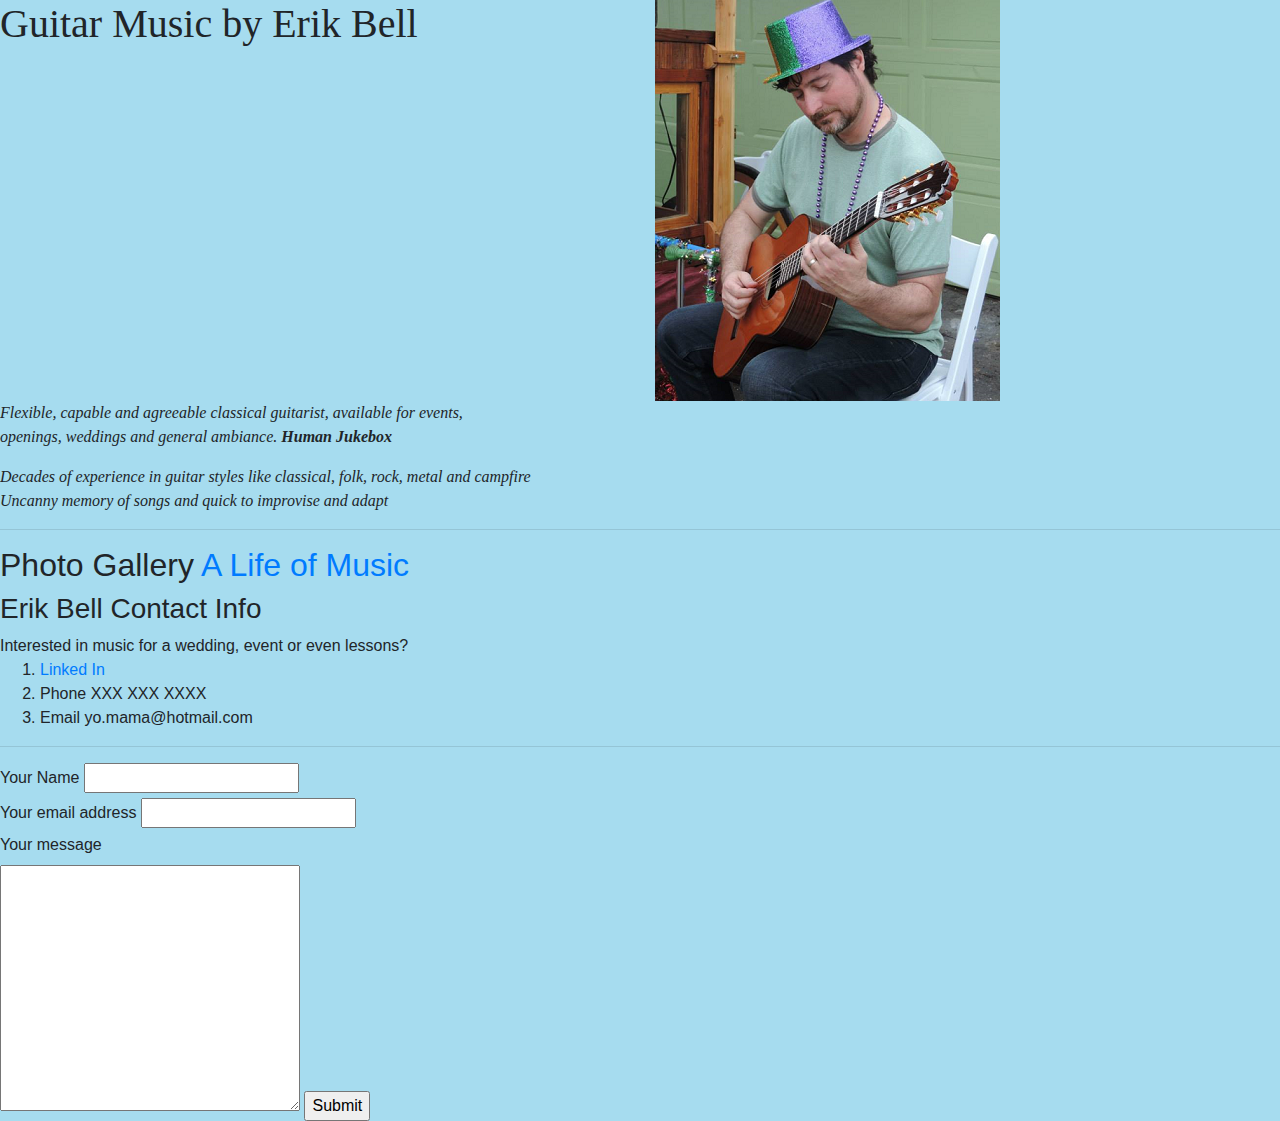
<file: index.html>
<!DOCTYPE html>
<html lang="en" dir="ltr">

<head>
  <meta charset="utf-8">
  <title>Guitar Music by Erik Bell</title>
  <link rel="stylesheet" href="https://stackpath.bootstrapcdn.com/bootstrap/4.5.2/css/bootstrap.min.css" integrity="sha384-JcKb8q3iqJ61gNV9KGb8thSsNjpSL0n8PARn9HuZOnIxN0hoP+VmmDGMN5t9UJ0Z" crossorigin="anonymous">
<link rel="stylesheet" href="css/styles.css">
<script src="https://code.jquery.com/jquery-3.5.1.slim.min.js" integrity="sha384-DfXdz2htPH0lsSSs5nCTpuj/zy4C+OGpamoFVy38MVBnE+IbbVYUew+OrCXaRkfj" crossorigin="anonymous"></script>
<script src="https://cdn.jsdelivr.net/npm/popper.js@1.16.1/dist/umd/popper.min.js" integrity="sha384-9/reFTGAW83EW2RDu2S0VKaIzap3H66lZH81PoYlFhbGU+6BZp6G7niu735Sk7lN" crossorigin="anonymous"></script>
<script src="https://stackpath.bootstrapcdn.com/bootstrap/4.5.2/js/bootstrap.min.js" integrity="sha384-B4gt1jrGC7Jh4AgTPSdUtOBvfO8shuf57BaghqFfPlYxofvL8/KUEfYiJOMMV+rV" crossorigin="anonymous"></script>

    <link rel="icon" href="favicon.ico"

</head>

<body>
<div class="intro">
    <div class="row">

  <div class="col-lg-6">
    <H1>Guitar Music by Erik Bell</H1>
  </div>
  <div class="col-lg-6">
  <img src="images/mardi_gras.png" alt="Erik Plays Guitar At Party" />
</div>
      </div>
  <p>
    <em>Flexible, capable and agreeable classical guitarist, available for events,
      <br />
      openings, weddings and general ambiance. <strong>Human Jukebox</strong></em>
  </p>




  <p>
    <em>
      Decades of experience in guitar styles like classical, folk, rock, metal and campfire
      <br />
      Uncanny memory of songs and quick to improvise and adapt

    </em>
  </p>
</div>
  <hr size="3" />
  <h2>Photo Gallery  <a href="experience.html">A Life of Music</a>
  </h2>
  <h3>Erik Bell Contact Info</h3>
  Interested in music for a wedding, event or even lessons?
  <ol>
    <li>
      <a href="https://www.linkedin.com/in/erik-t-bell">Linked In</a>
    </li>
    <li>
      Phone XXX XXX XXXX
    </li>
    <li>
      Email yo.mama@hotmail.com
    </li>
  </ol>
  <hr>


  <form action="mailto:bell_erik@hotmail.com" method="post" enctype="text/plain">
  <label>Your Name</label>
  <input type="text" name="Yourname" value=""><br />
  <label>Your email address</label>
  <input type="email" name="Youremail" value=""><br />
  <label>Your message</label><br />
  <textarea name="Yourmessage" rows="10" cols="30"></textarea>
  <input type="submit">

  </form>


</body>

</html>
</file>
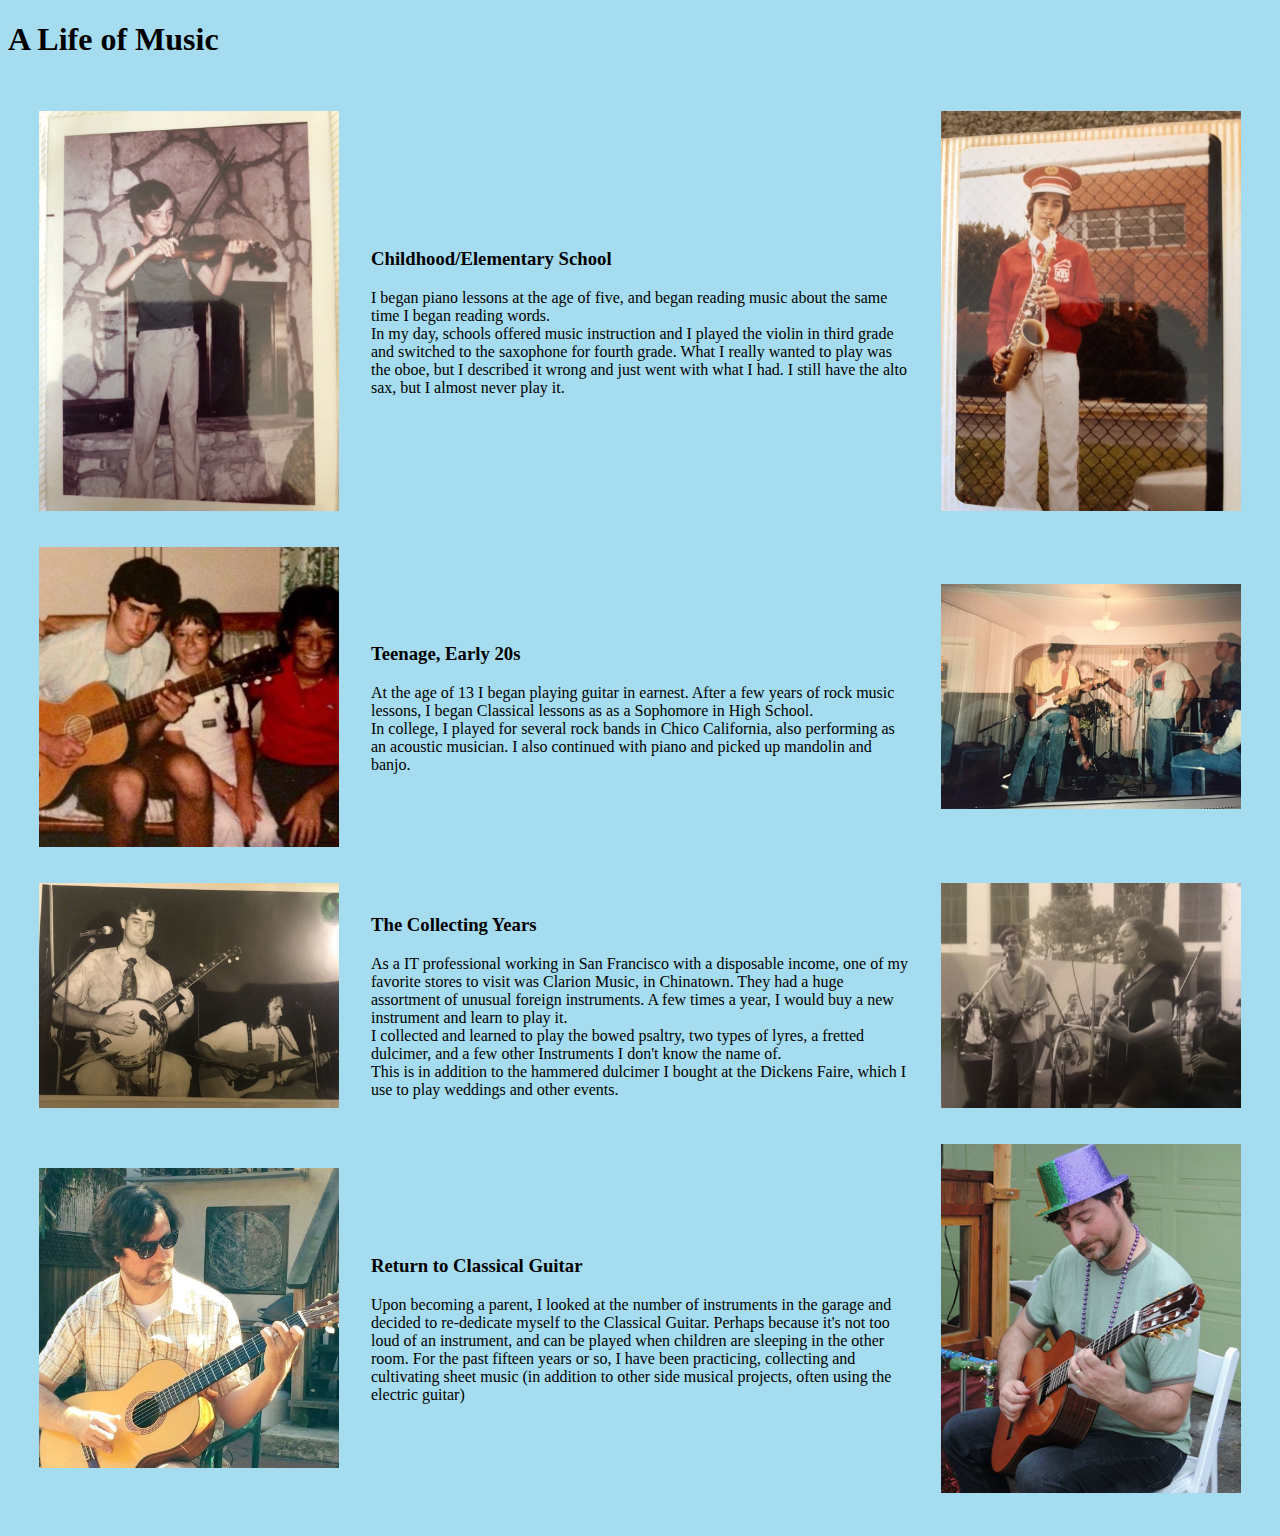
<file: experience.html>
<!DOCTYPE html>
<html lang="en" dir="ltr">
  <head>
    <meta charset="utf-8">
    <title>Erik Bell Music Experience</title>
    <link rel="stylesheet" href="css/styles.css">

  </head>
  <body>
      <h1>A Life of Music</h1>
    <table cellspacing="30">
      <tr>
        <td>
        <img src="images/violin.png" alt="Third Grade Violin" width="300"/>
      </td>
      <td>

    <h3>Childhood/Elementary School</h3>
    I began piano lessons at the age of five, and began reading music about the
    same time I began reading words.
    <br />
    In my day, schools offered music instruction
    and I played the violin in third grade and switched to the saxophone for fourth
    grade. What I really wanted to play was the oboe, but I described it wrong and just went
    with what I had. I still have the alto sax, but I almost never play it.
</td>
<td>
<img src="images/sax.png" alt="Sixth Grade Sax" width="300"/>
</td>
</tr>
<tr>
  <td>
  <img src="images/teenager.png" alt="Erik with Cousins" width="300"/>
  </td>
  <td>
<h3>Teenage, Early 20s</h3>
    At the age of 13 I began playing guitar in earnest. After a few years of rock music lessons, I
    began Classical lessons as
    as a Sophomore in High School.
    <br />
    In college, I played for several rock bands in Chico California, also
    performing as an acoustic musician. I also continued with piano and picked up mandolin and banjo.
</td>
<td>
<img src="images/keystone_days.png" alt="Keystones" width="300"/>
</td>
</tr>
<tr>
  <td>
  <img src="images/delicious_peter.png" alt="Erik With Joe Victor" width="300"/>
  </td>
  <td>
    <h3>The Collecting Years</h3>
    As a IT professional working in San Francisco with a disposable income, one of my favorite stores to visit
    was Clarion Music, in Chinatown. They had a huge assortment of unusual foreign instruments.
  A few times a year, I would buy a new instrument and learn to play it.
  <br />
  I collected and learned to play the bowed psaltry, two types of lyres, a fretted dulcimer, and a few other Instruments
  I don't know the name of.
    <br />
    This is in addition to the hammered dulcimer I bought at the Dickens Faire, which I use to play weddings and other events.
</td>
<td>
<img src="images/gringo_davinci.png" alt="Erik With Cherie Noel" width="300"/>
</td>
</tr>
<tr>
  <td>
  <img src="images/me_dojo.png" alt="Erik Plays Guitar In Backyard" width="300"/>
  </td>
  <td>
  <h3>Return to Classical Guitar</h3>
    Upon becoming a parent, I looked at the number of instruments in the garage and decided to re-dedicate myself
    to the Classical Guitar. Perhaps because it's not too loud of an instrument, and can be played when children
    are sleeping in the other room. For the past fifteen years or so, I have been practicing, collecting and cultivating
    sheet music (in addition to other side musical projects, often using the electric guitar)
</td>
<td>
<img src="images/mardi_gras.png" alt="Erik In Backyard" width="300"/>
</td>
</tr>
</table>
  </body>
</html>
</file>
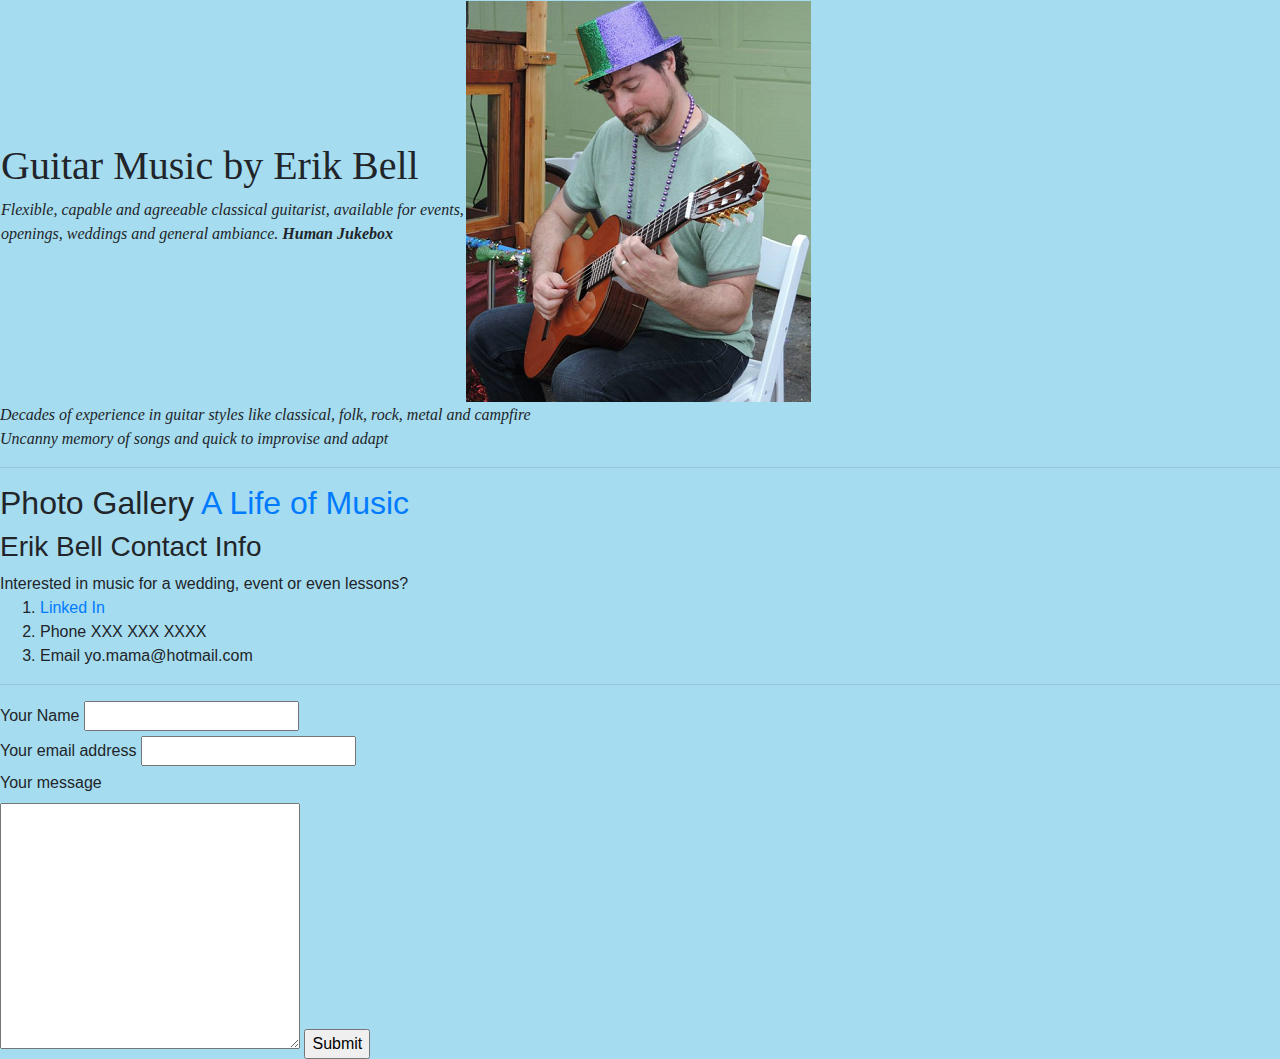
<file: old_index_tables.html>
<!DOCTYPE html>
<html lang="en" dir="ltr">

<head>
  <meta charset="utf-8">
  <title>Guitar Music by Erik Bell</title>
  <link rel="stylesheet" href="https://stackpath.bootstrapcdn.com/bootstrap/4.5.2/css/bootstrap.min.css" integrity="sha384-JcKb8q3iqJ61gNV9KGb8thSsNjpSL0n8PARn9HuZOnIxN0hoP+VmmDGMN5t9UJ0Z" crossorigin="anonymous">
<link rel="stylesheet" href="css/styles.css">
<script src="https://code.jquery.com/jquery-3.5.1.slim.min.js" integrity="sha384-DfXdz2htPH0lsSSs5nCTpuj/zy4C+OGpamoFVy38MVBnE+IbbVYUew+OrCXaRkfj" crossorigin="anonymous"></script>
<script src="https://cdn.jsdelivr.net/npm/popper.js@1.16.1/dist/umd/popper.min.js" integrity="sha384-9/reFTGAW83EW2RDu2S0VKaIzap3H66lZH81PoYlFhbGU+6BZp6G7niu735Sk7lN" crossorigin="anonymous"></script>
<script src="https://stackpath.bootstrapcdn.com/bootstrap/4.5.2/js/bootstrap.min.js" integrity="sha384-B4gt1jrGC7Jh4AgTPSdUtOBvfO8shuf57BaghqFfPlYxofvL8/KUEfYiJOMMV+rV" crossorigin="anonymous"></script>

    <link rel="icon" href="favicon.ico"

</head>

<body>
<div class="intro">
    <table cellspacing="40">
    <tr>
  <td>
  <H1>Guitar Music by Erik Bell</H1>
  <p>
    <em>Flexible, capable and agreeable classical guitarist, available for events,
      <br />
      openings, weddings and general ambiance. <strong>Human Jukebox</strong></em>
  </p>
  </td>
  <td>
  <img src="images/mardi_gras.png" alt="Erik Plays Guitar At Party" />
  </td>
  </tr>
    </table>
  <p>
    <em>
      Decades of experience in guitar styles like classical, folk, rock, metal and campfire
      <br />
      Uncanny memory of songs and quick to improvise and adapt

    </em>
  </p>
</div>
  <hr size="3" />
  <h2>Photo Gallery  <a href="experience.html">A Life of Music</a>
  </h2>
  <h3>Erik Bell Contact Info</h3>
  Interested in music for a wedding, event or even lessons?
  <ol>
    <li>
      <a href="https://www.linkedin.com/in/erik-t-bell">Linked In</a>
    </li>
    <li>
      Phone XXX XXX XXXX
    </li>
    <li>
      Email yo.mama@hotmail.com
    </li>
  </ol>
  <hr>


  <form action="mailto:bell_erik@hotmail.com" method="post" enctype="text/plain">
  <label>Your Name</label>
  <input type="text" name="Yourname" value=""><br />
  <label>Your email address</label>
  <input type="email" name="Youremail" value=""><br />
  <label>Your message</label><br />
  <textarea name="Yourmessage" rows="10" cols="30"></textarea>
  <input type="submit">

  </form>


</body>

</html>
</file>
<file: css/styles.css>
body {
      background-color: #a6dcef;
    }
    hr{
      padding:10;
      margin-left:10;

    }
    .intro{
      font-family: 'Caveat', cursive;

    }
.describe-me{
  text-align:center;
}
</file>
